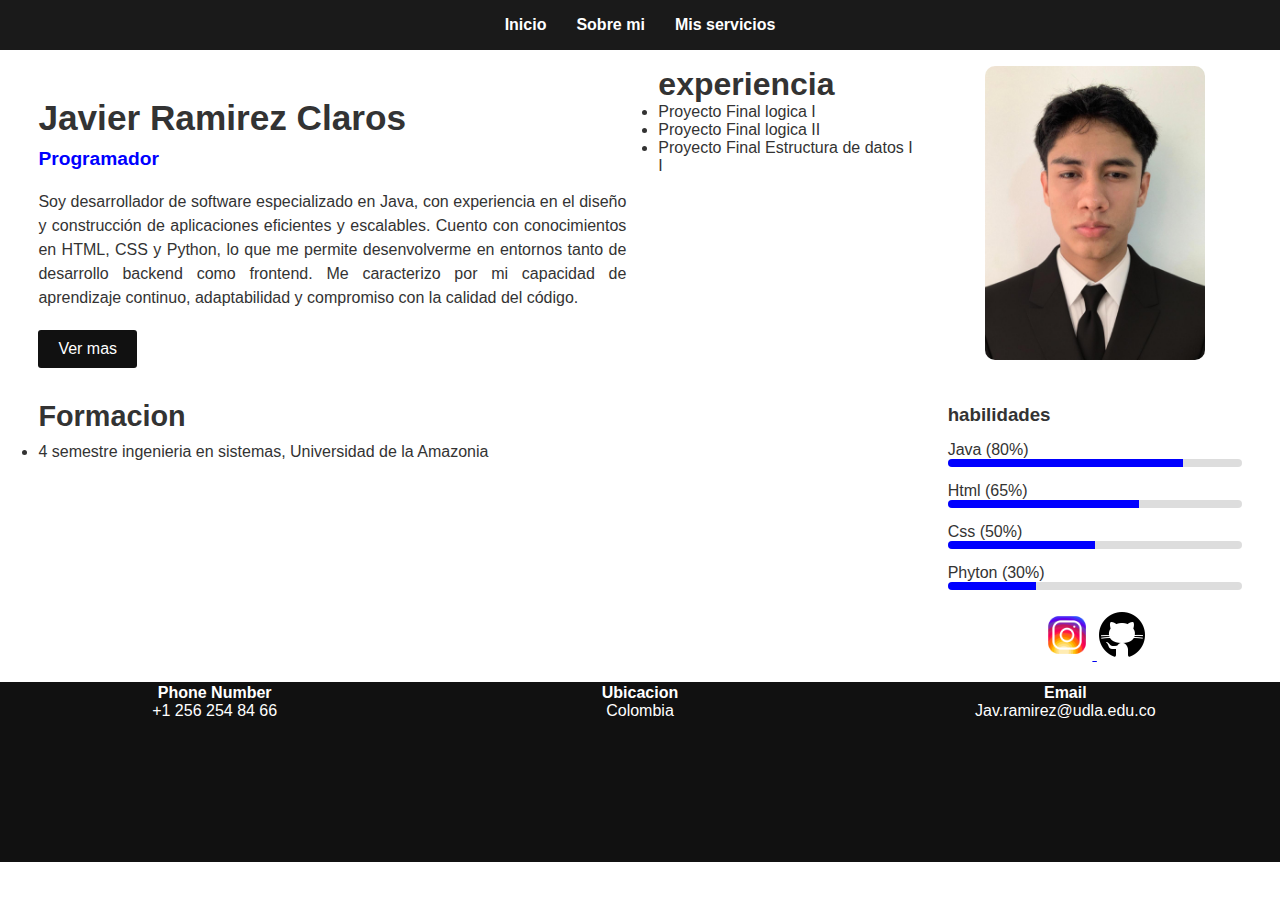
<file: index.html>
<!DOCTYPE html>
<html lang="es">

<head>
    <meta charset="UTF-8">
    <meta name="viewport" content="width=device-width, initial-scale=1.0">
    <title>Javier Ramirez</title>
    <link rel="stylesheet" href="./css/style.css">
</head>

<body>
 <header>
        <nav>
            <ul>
                <li><a href="./index.html">Inicio</a></li>
                <li><a href="./Sobremi.html">Sobre mi</a></li>
                <li><a href="./MisServicios.html">Mis servicios</a></li>
              
            </ul>
        </nav>
    </header>
    
    <main>
        <div class="left-content">
            <section class="Inicio">
                <h1>Javier Ramirez Claros</h1>
                <h2>Programador</h2>
                <p>Soy desarrollador de software especializado en Java, con experiencia en el diseño y construcción de
                    aplicaciones eficientes y escalables. Cuento con conocimientos en HTML, CSS y Python, lo que me permite
                    desenvolverme en entornos tanto de desarrollo backend como frontend. Me caracterizo por mi capacidad de
                    aprendizaje continuo, adaptabilidad y compromiso con la calidad del código.</p>
                <a href="./MisServicios.html" class="btn">Ver mas</a>
            </section>
            
            <section class="Formacion">
                <h1>Formacion</h1>
                <li>4 semestre ingenieria en sistemas, Universidad de la Amazonia </li>
            </section>
        </div>
        
        <section class="Experiencia">
            <h1>experiencia</h1>
            <li>Proyecto Final logica I</li>
            <li>Proyecto Final logica II</li>
            <li>Proyecto Final Estructura de datos I I</li>
        </section>
        
        <aside>
            <div class="foto">
                <img src="../img/foto.curriculo.jpg" alt="Foto de Javier">
            </div>
            <div class="habilidades">
                <h3>habilidades</h3>
                <p>Java (80%)</p>
                <div class="bar"><span style="width:80%"></span></div>
                <p>Html (65%)</p>
                <div class="bar"><span style="width:65%"></span></div>
                <p>Css (50%)</p>
                <div class="bar"><span style="width:50%"></span></div>
                <p>Phyton (30%)</p>
                <div class="bar"><span style="width:30%"></span></div>
            </div>
            <div class="Contacto">
                <a href="https://www.instagram.com/javier_ramirxz/?utm_source=ig_web_button_share_sheet" target="_blank">
                    <img src="../img/favicon ig.png" width="50px" height="50px" alt="Perfil de instagram de Javier">
                </a>
                <a href="https://github.com/Boss444S" target="_blank">
                    <img src="../img/favicon git.png" width="50px" height="50px" alt="Cuenta de git de Javier">
                </a>
            </div>
        </aside>
    </main>
    
    <footer>
        <div class="footer-box">
            <p><strong> Phone Number</strong><br> +1 256 254 84 66</p>
        </div>
        <div class="footer-box">
            <p><strong> Ubicacion</strong><br> Colombia</p>
        </div>
        <div class="footer-box">
            <p><strong> Email</strong><br> Jav.ramirez@udla.edu.co</p>
        </div>
    </footer>
</body>

</html>
</file>
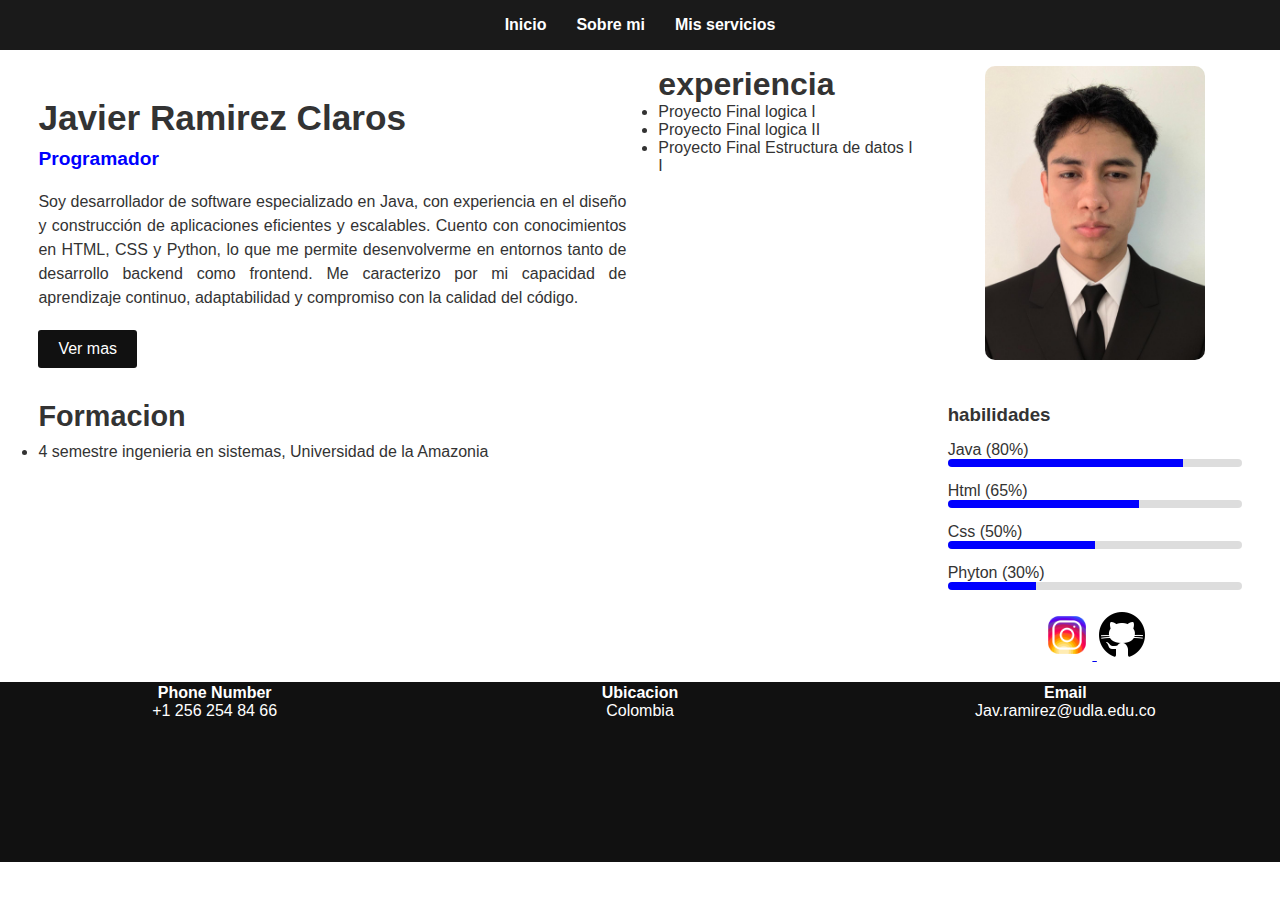
<file: html/index.html>
<!DOCTYPE html>
<html lang="es">

<head>
    <meta charset="UTF-8">
    <meta name="viewport" content="width=device-width, initial-scale=1.0">
    <title>Javier Ramirez</title>
    <link rel="stylesheet" href="../style.css">
</head>

<body>
 <header>
        <nav>
            <ul>
                <li><a href="./index.html">Inicio</a></li>
                <li><a href="./Sobremi.html">Sobre mi</a></li>
                <li><a href="./MisServicios.html">Mis servicios</a></li>
              
            </ul>
        </nav>
    </header>
    
    <main>
        <div class="left-content">
            <section class="Inicio">
                <h1>Javier Ramirez Claros</h1>
                <h2>Programador</h2>
                <p>Soy desarrollador de software especializado en Java, con experiencia en el diseño y construcción de
                    aplicaciones eficientes y escalables. Cuento con conocimientos en HTML, CSS y Python, lo que me permite
                    desenvolverme en entornos tanto de desarrollo backend como frontend. Me caracterizo por mi capacidad de
                    aprendizaje continuo, adaptabilidad y compromiso con la calidad del código.</p>
                <a href="./MisServicios.html" class="btn">Ver mas</a>
            </section>
            
            <section class="Formacion">
                <h1>Formacion</h1>
                <li>4 semestre ingenieria en sistemas, Universidad de la Amazonia </li>
            </section>
        </div>
        
        <section class="Experiencia">
            <h1>experiencia</h1>
            <li>Proyecto Final logica I</li>
            <li>Proyecto Final logica II</li>
            <li>Proyecto Final Estructura de datos I I</li>
        </section>
        
        <aside>
            <div class="foto">
                <img src="../img/foto.curriculo.jpg" alt="Foto de Javier">
            </div>
            <div class="habilidades">
                <h3>habilidades</h3>
                <p>Java (80%)</p>
                <div class="bar"><span style="width:80%"></span></div>
                <p>Html (65%)</p>
                <div class="bar"><span style="width:65%"></span></div>
                <p>Css (50%)</p>
                <div class="bar"><span style="width:50%"></span></div>
                <p>Phyton (30%)</p>
                <div class="bar"><span style="width:30%"></span></div>
            </div>
            <div class="Contacto">
                <a href="https://www.instagram.com/javier_ramirxz/?utm_source=ig_web_button_share_sheet" target="_blank">
                    <img src="../img/favicon ig.png" width="50px" height="50px" alt="Perfil de instagram de Javier">
                </a>
                <a href="https://github.com/Boss444S" target="_blank">
                    <img src="../img/favicon git.png" width="50px" height="50px" alt="Cuenta de git de Javier">
                </a>
            </div>
        </aside>
    </main>
    
    <footer>
        <div class="footer-box">
            <p><strong> Phone Number</strong><br> +1 256 254 84 66</p>
        </div>
        <div class="footer-box">
            <p><strong> Ubicacion</strong><br> Colombia</p>
        </div>
        <div class="footer-box">
            <p><strong> Email</strong><br> Jav.ramirez@udla.edu.co</p>
        </div>
    </footer>
</body>

</html>
</file>
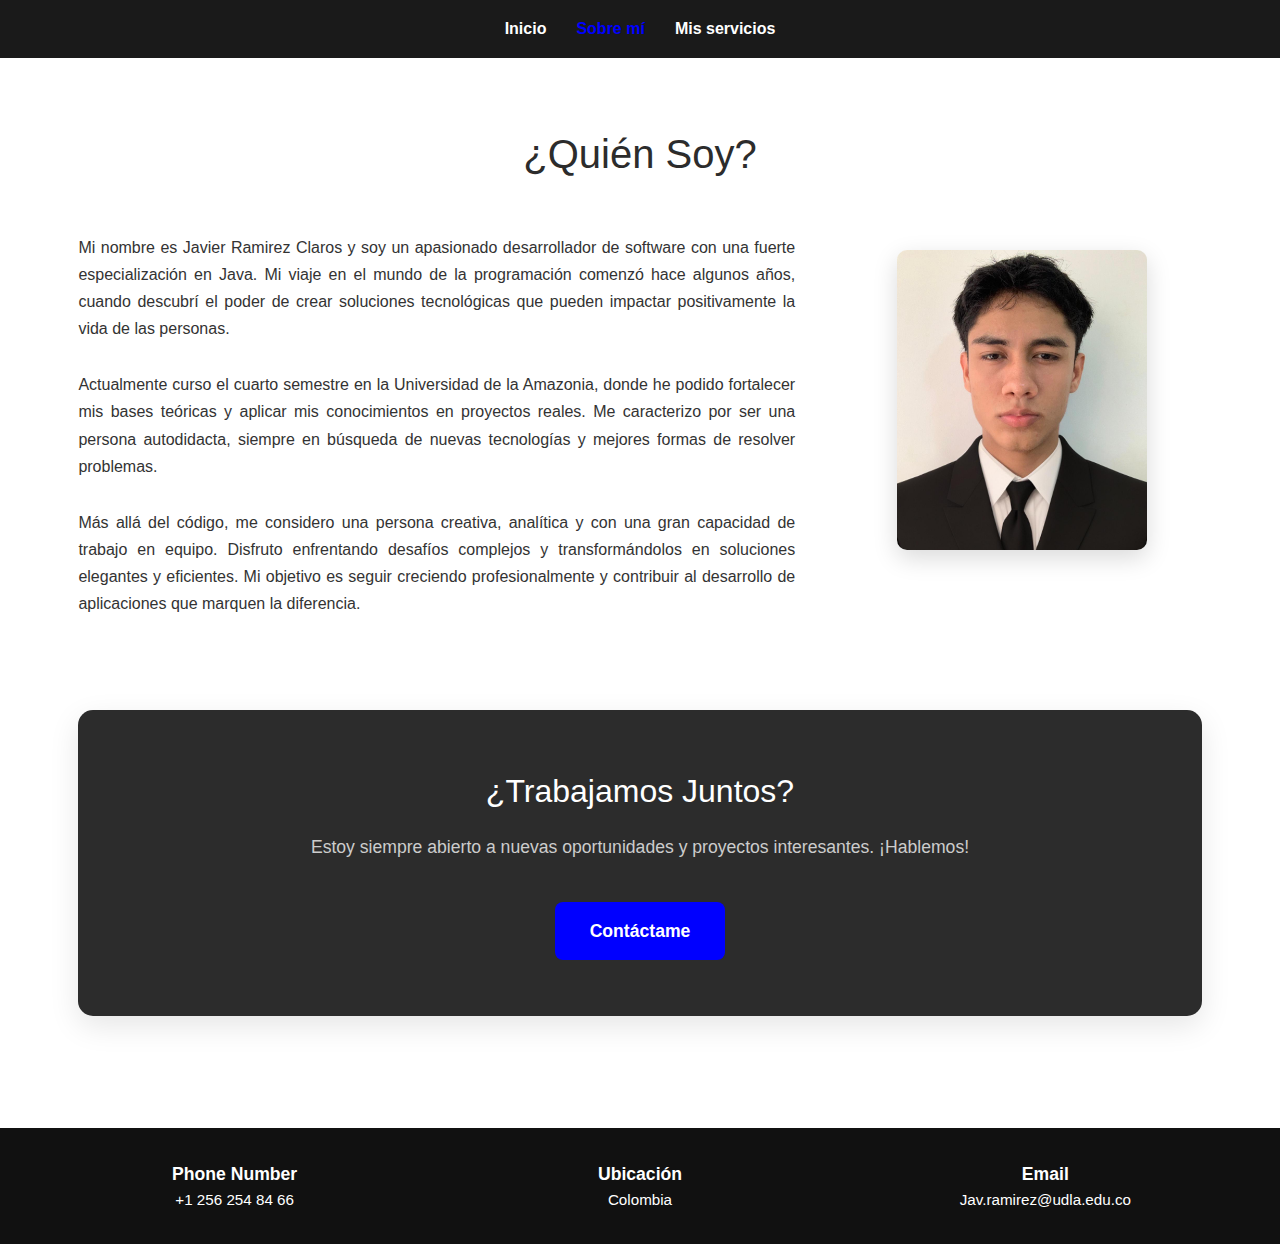
<file: Sobremi.html>
<!DOCTYPE html>
<html lang="es">
<head>
    <meta charset="UTF-8">
    <meta name="viewport" content="width=device-width, initial-scale=1.0">
    <title>Sobre mi</title>
    <link rel="stylesheet" href="./css/sobremi.css">
</head>
<body>
 <header>
        <nav>
            <ul>
                <li><a href="./index.html">Inicio</a></li>
                <li><a href="./Sobremi.html" style="color: #0000ff;">Sobre mí</a></li>
                <li><a href="./MisServicios.html">Mis servicios</a></li>
              
            </ul>
        </nav>
    </header>

    <main>
        <!-- Sección: Quién Soy -->
        <h1 class="section-title">¿Quién Soy?</h1>
                
        <div class="about-content">
            <div class="text-content">
                <p>Mi nombre es Javier Ramirez Claros y soy un apasionado desarrollador de software con una fuerte especialización en Java. Mi viaje en el mundo de la programación comenzó hace algunos años, cuando descubrí el poder de crear soluciones tecnológicas que pueden impactar positivamente la vida de las personas.</p>
                                
                <p>Actualmente curso el cuarto semestre en la Universidad de la Amazonia, donde he podido fortalecer mis bases teóricas y aplicar mis conocimientos en proyectos reales. Me caracterizo por ser una persona autodidacta, siempre en búsqueda de nuevas tecnologías y mejores formas de resolver problemas.</p>
                                
                <p>Más allá del código, me considero una persona creativa, analítica y con una gran capacidad de trabajo en equipo. Disfruto enfrentando desafíos complejos y transformándolos en soluciones elegantes y eficientes. Mi objetivo es seguir creciendo profesionalmente y contribuir al desarrollo de aplicaciones que marquen la diferencia.</p>
            </div>
                        
            <div class="profile-image">
                <img src="../img/foto.curriculo.jpg" alt="Javier Ramirez Claros">
            </div>
        </div>

        <!-- Call to Action -->
        <div class="cta-section">
            <h2>¿Trabajamos Juntos?</h2>
            <p>Estoy siempre abierto a nuevas oportunidades y proyectos interesantes. ¡Hablemos!</p>
            <a href="https://wa.me/+573123478562" class="btn">Contáctame</a>
        </div>
    </main>

    <footer>
        <div class="footer-box">
            <p><strong>Phone Number</strong><br> +1 256 254 84 66</p>
        </div>
        <div class="footer-box">
            <p><strong>Ubicación</strong><br> Colombia</p>
        </div>
        <div class="footer-box">
            <p><strong>Email</strong><br> Jav.ramirez@udla.edu.co</p>
        </div>
    </footer>
</body>
</html>
</file>
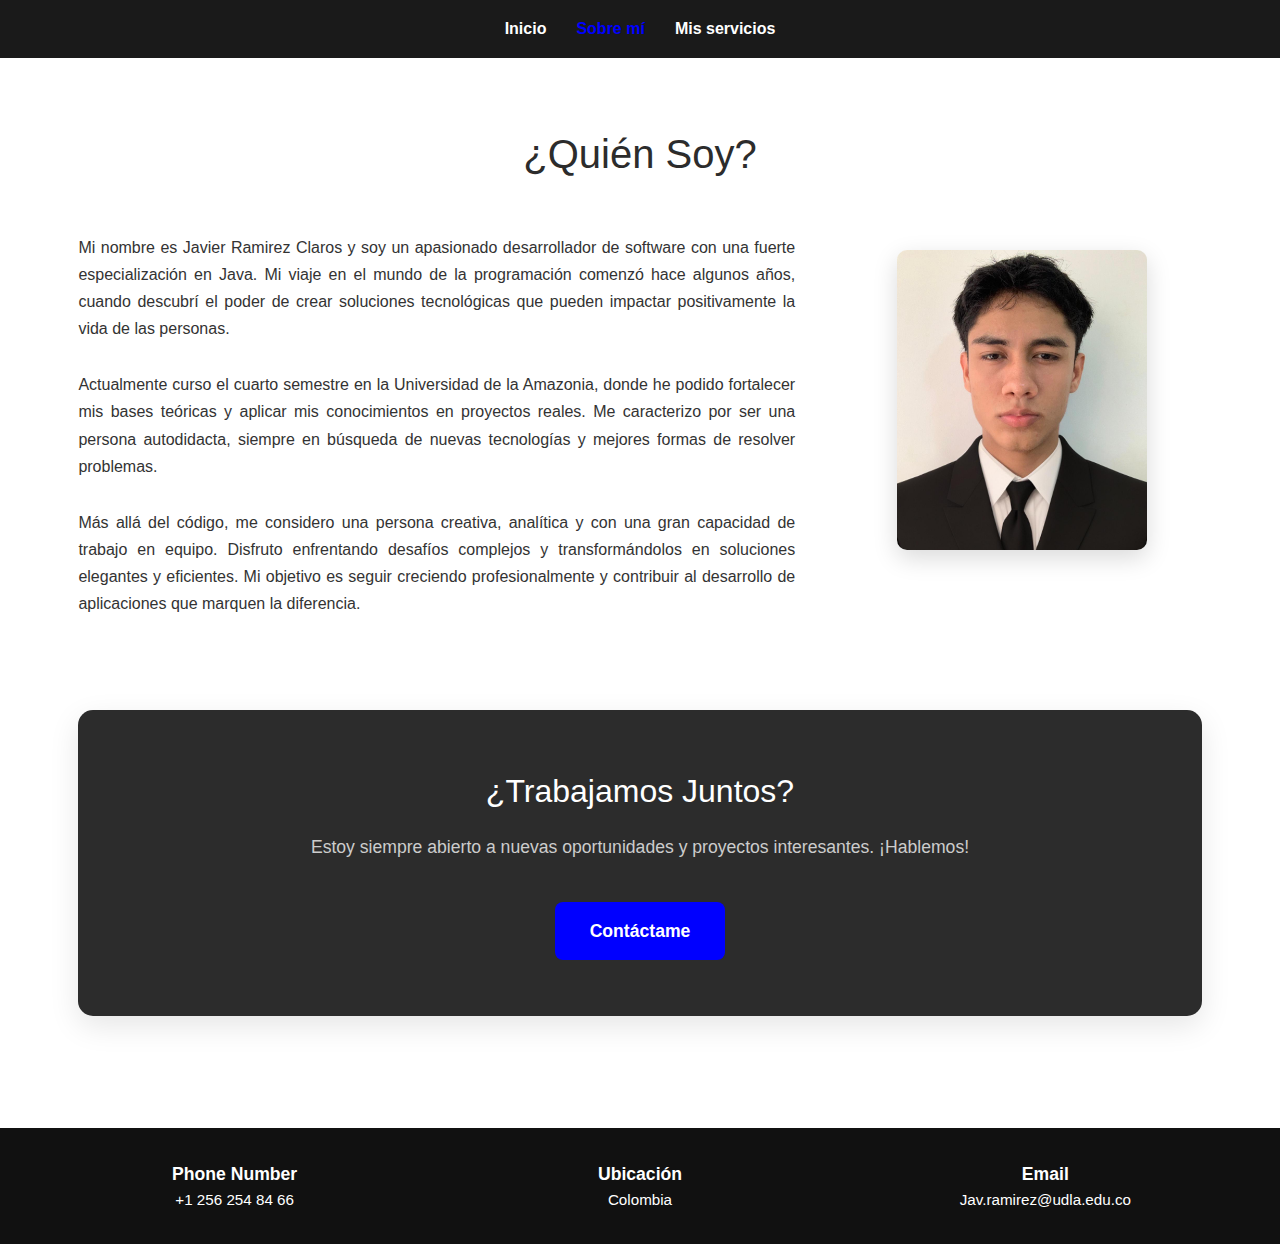
<file: html/Sobremi.html>
<!DOCTYPE html>
<html lang="es">
<head>
    <meta charset="UTF-8">
    <meta name="viewport" content="width=device-width, initial-scale=1.0">
    <title>Sobre mi</title>
    <link rel="stylesheet" href="./sobremi.css">
</head>
<body>
 <header>
        <nav>
            <ul>
                <li><a href="../index.html">Inicio</a></li>
                <li><a href="./Sobremi.html" style="color: #0000ff;">Sobre mí</a></li>
                <li><a href="./MisServicios.html">Mis servicios</a></li>
              
            </ul>
        </nav>
    </header>

    <main>
        <!-- Sección: Quién Soy -->
        <h1 class="section-title">¿Quién Soy?</h1>
                
        <div class="about-content">
            <div class="text-content">
                <p>Mi nombre es Javier Ramirez Claros y soy un apasionado desarrollador de software con una fuerte especialización en Java. Mi viaje en el mundo de la programación comenzó hace algunos años, cuando descubrí el poder de crear soluciones tecnológicas que pueden impactar positivamente la vida de las personas.</p>
                                
                <p>Actualmente curso el cuarto semestre en la Universidad de la Amazonia, donde he podido fortalecer mis bases teóricas y aplicar mis conocimientos en proyectos reales. Me caracterizo por ser una persona autodidacta, siempre en búsqueda de nuevas tecnologías y mejores formas de resolver problemas.</p>
                                
                <p>Más allá del código, me considero una persona creativa, analítica y con una gran capacidad de trabajo en equipo. Disfruto enfrentando desafíos complejos y transformándolos en soluciones elegantes y eficientes. Mi objetivo es seguir creciendo profesionalmente y contribuir al desarrollo de aplicaciones que marquen la diferencia.</p>
            </div>
                        
            <div class="profile-image">
                <img src="../img/foto.curriculo.jpg" alt="Javier Ramirez Claros">
            </div>
        </div>

        <!-- Call to Action -->
        <div class="cta-section">
            <h2>¿Trabajamos Juntos?</h2>
            <p>Estoy siempre abierto a nuevas oportunidades y proyectos interesantes. ¡Hablemos!</p>
            <a href="https://wa.me/+573123478562" class="btn">Contáctame</a>
        </div>
    </main>

    <footer>
        <div class="footer-box">
            <p><strong>Phone Number</strong><br> +1 256 254 84 66</p>
        </div>
        <div class="footer-box">
            <p><strong>Ubicación</strong><br> Colombia</p>
        </div>
        <div class="footer-box">
            <p><strong>Email</strong><br> Jav.ramirez@udla.edu.co</p>
        </div>
    </footer>
</body>
</html>
</file>
<file: css/style.css>
* {
            margin: 0;
            padding: 0;
            box-sizing: border-box;
        }
        
        body {
            font-family: Arial, sans-serif;
            background: #fff;
            color: #333;
            height: 100vh;
            width: 100vw;
        }
        
        header {
            background-color: #1A1A1A;
        }
        
        nav ul {
            display: flex;
            justify-content: center;
            list-style: none;
            padding: 1rem;
        }
        
        nav ul li {
            text-decoration: none;
            color: #ffffff;
            font-weight: bold;
            transition: 0.3s;
            margin: 0 15px;
        }
        
        nav ul li a {
            text-decoration: none;
            color: #ffffff;
            font-weight: bold;
            transition: 0.3s;
        }
        
        nav ul li a:hover {
            color: #0000ff;
        }
        
        main {
            display: flex;
            justify-content: space-between;
            padding: 1rem 3%;
            align-items: flex-start;
            gap: 2rem;
        }
        
        .left-content {
            width: 50%;
        }
        
        .Inicio {
            padding-top: 2rem;
        }
        
        .Inicio h1 {
            font-size: 2.2rem;
            margin-bottom: 10px;
        }
        
        .Inicio h2 {
            color: #0000ff;
            font-size: 1.2rem;
            margin-bottom: 20px;
        }
        
        .Inicio p {
            margin-bottom: 20px;
            line-height: 1.5;
            text-align: justify;
        }
        
        .btn {
            display: inline-block;
            background: #111;
            color: #fff;
            padding: 10px 20px;
            text-decoration: none;
            border-radius: 3px;
            transition: 0.3s;
        }
        
        .btn:hover {
            background: #0000ff;
            color: #fff;
        }
        
        .Formacion {
            margin-top: 2rem;
        }
        
        .Formacion h1 {
            font-size: 1.8rem;
            margin-bottom: 10px;
        }
        
        .Formacion p {
            line-height: 1.5;
        }
        
        .experiencia {
            width: 25%;
            padding-top: 2rem;
        }
        
        .experiencia h1 {
            font-size: 1.8rem;
            margin-bottom: 10px;
        }
        
        aside {
            width: 25%;
            text-align: center;
        }
        
        .foto img {
            width: 220px;
            border-radius: 10px;
            margin-bottom: 20px;
        }
        
        .habilidades {
            text-align: left;
            margin-top: 20px;
        }
        
        .habilidades h3 {
            margin-bottom: 15px;
        }
        
        .bar {
            background: #ddd;
            height: 8px;
            border-radius: 5px;
            margin-bottom: 15px;
            overflow: hidden;
        }
        
        .bar span {
            display: block;
            height: 100%;
            background: #0000ff;
        }
        
        .Contacto {
            margin-top: 20px;
        }
        
        footer {
            height: 20%;
            width: 100%;
            background: #111;
            color: #fff;
            display: flex;
            justify-content: space-around;
            padding: 2px;
            margin-top: 2px;
            text-align: center;
        }
        
        .footer-box {
            width: 30%;
        }
        @media (max-width: 480px) {
    nav ul {
        flex-direction: column;
        align-items: center;
    }
    
    nav ul li {
        margin: 5px 0;
    }
    
    main {
        padding: 1rem 2%;
    }
    
    .Inicio {
        padding-top: 1rem;
    }
    
    .Inicio h1 {
        font-size: 1.5rem;
    }
    
    .Inicio h2 {
        font-size: 1rem;
    }
    
    .Formacion h1, 
    .experiencia h1 {
        font-size: 1.4rem;
    }
    
    .foto img {
        width: 180px;
    }
    
    .btn {
        padding: 8px 15px;
        font-size: 0.9rem;
    }
}
</file>
<file: style.css>
* {
            margin: 0;
            padding: 0;
            box-sizing: border-box;
        }
        
        body {
            font-family: Arial, sans-serif;
            background: #fff;
            color: #333;
            height: 100vh;
            width: 100vw;
        }
        
        header {
            background-color: #1A1A1A;
        }
        
        nav ul {
            display: flex;
            justify-content: center;
            list-style: none;
            padding: 1rem;
        }
        
        nav ul li {
            text-decoration: none;
            color: #ffffff;
            font-weight: bold;
            transition: 0.3s;
            margin: 0 15px;
        }
        
        nav ul li a {
            text-decoration: none;
            color: #ffffff;
            font-weight: bold;
            transition: 0.3s;
        }
        
        nav ul li a:hover {
            color: #0000ff;
        }
        
        main {
            display: flex;
            justify-content: space-between;
            padding: 1rem 3%;
            align-items: flex-start;
            gap: 2rem;
        }
        
        .left-content {
            width: 50%;
        }
        
        .Inicio {
            padding-top: 2rem;
        }
        
        .Inicio h1 {
            font-size: 2.2rem;
            margin-bottom: 10px;
        }
        
        .Inicio h2 {
            color: #0000ff;
            font-size: 1.2rem;
            margin-bottom: 20px;
        }
        
        .Inicio p {
            margin-bottom: 20px;
            line-height: 1.5;
            text-align: justify;
        }
        
        .btn {
            display: inline-block;
            background: #111;
            color: #fff;
            padding: 10px 20px;
            text-decoration: none;
            border-radius: 3px;
            transition: 0.3s;
        }
        
        .btn:hover {
            background: #0000ff;
            color: #fff;
        }
        
        .Formacion {
            margin-top: 2rem;
        }
        
        .Formacion h1 {
            font-size: 1.8rem;
            margin-bottom: 10px;
        }
        
        .Formacion p {
            line-height: 1.5;
        }
        
        .experiencia {
            width: 25%;
            padding-top: 2rem;
        }
        
        .experiencia h1 {
            font-size: 1.8rem;
            margin-bottom: 10px;
        }
        
        aside {
            width: 25%;
            text-align: center;
        }
        
        .foto img {
            width: 220px;
            border-radius: 10px;
            margin-bottom: 20px;
        }
        
        .habilidades {
            text-align: left;
            margin-top: 20px;
        }
        
        .habilidades h3 {
            margin-bottom: 15px;
        }
        
        .bar {
            background: #ddd;
            height: 8px;
            border-radius: 5px;
            margin-bottom: 15px;
            overflow: hidden;
        }
        
        .bar span {
            display: block;
            height: 100%;
            background: #0000ff;
        }
        
        .Contacto {
            margin-top: 20px;
        }
        
        footer {
            height: 20%;
            width: 100%;
            background: #111;
            color: #fff;
            display: flex;
            justify-content: space-around;
            padding: 2px;
            margin-top: 2px;
            text-align: center;
        }
        
        .footer-box {
            width: 30%;
        }
</file>
<file: css/sobremi.css>
* {
            margin: 0;
            padding: 0;
            box-sizing: border-box;
        }
        
        body {
            font-family: Arial, sans-serif;
            background: #fff;
            color: #333;
            line-height: 1.6;
        }
        
        header {
            background-color: #1A1A1A;
        }
        
        nav ul {
            display: flex;
            justify-content: center;
            list-style: none;
            padding: 1rem;
        }
        
        nav ul li {
            margin: 0 15px;
        }
        
        nav ul li a {
            text-decoration: none;
            color: #ffffff;
            font-weight: bold;
            transition: 0.3s;
        }
        
        nav ul li a:hover {
            color: #0000ff;
        }
        
        /* Main Content */
        main {
            max-width: 1200px;
            margin: 0 auto;
            padding: 4rem 3%;
        }
        
        .section-title {
            font-size: 2.5rem;
            color: #2c2c2c;
            margin-bottom: 3rem;
            text-align: center;
            font-weight: normal;
        }
        
        .about-content {
            display: flex;
            gap: 3rem;
            align-items: flex-start;
            margin-bottom: 4rem;
        }
        
        .text-content {
            flex: 2;
        }
        
        .text-content p {
            margin-bottom: 1.8rem;
            text-align: justify;
            font-size: 1rem;
            color: #333;
            line-height: 1.7;
        }
        
        .profile-image {
            flex: 1;
            display: flex;
            justify-content: center;
            align-items: flex-start;
            padding-top: 1rem;
        }
        
        .profile-image img {
            width: 250px;
            height: 300px;
            object-fit: cover;
            border-radius: 10px;
            box-shadow: 0 8px 25px rgba(0,0,0,0.15);
        }
        
        /* CTA Section */
        .cta-section {
            background: #2c2c2c;
            color: white;
            padding: 3.5rem;
            text-align: center;
            border-radius: 15px;
            box-shadow: 0 10px 30px rgba(0,0,0,0.1);
            margin-top: 3rem;
        }
        
        .cta-section h2 {
            font-size: 2rem;
            margin-bottom: 1rem;
            font-weight: normal;
        }
        
        .cta-section p {
            margin-bottom: 2.5rem;
            font-size: 1.1rem;
            color: #ccc;
        }
        
        .btn {
            display: inline-block;
            background: #0000ff;
            color: #fff;
            padding: 15px 35px;
            text-decoration: none;
            border-radius: 8px;
            transition: all 0.3s ease;
            font-weight: bold;
            font-size: 1.1rem;
        }
        
        .btn:hover {
            background: #fff;
            color: #0000ff;
            transform: translateY(-3px);
            box-shadow: 0 8px 20px rgba(0,0,255,0.3);
        }
        
        footer {
            background: #111;
            color: #fff;
            display: flex;
            justify-content: space-around;
            padding: 2rem;
            text-align: center;
            margin-top: 3rem;
        }
        
        .footer-box {
            width: 30%;
        }
        
        .footer-box p {
            font-size: 0.95rem;
        }
        
        .footer-box strong {
            font-size: 1.1rem;
        }
        
        /* Responsive Design */
        @media (max-width: 768px) {
            .about-content {
                flex-direction: column;
                gap: 2rem;
            }
            
            .profile-image {
                order: -1;
            }
            
            .profile-image img {
                width: 200px;
                height: 240px;
            }
            
            .section-title {
                font-size: 2rem;
            }
            
            main {
                padding: 2rem 5%;
            }
            
            footer {
                flex-direction: column;
                gap: 1rem;
            }
            
            .footer-box {
                width: 100%;
            }
        }
</file>
<file: html/sobremi.css>
* {
            margin: 0;
            padding: 0;
            box-sizing: border-box;
        }
        
        body {
            font-family: Arial, sans-serif;
            background: #fff;
            color: #333;
            line-height: 1.6;
        }
        
        header {
            background-color: #1A1A1A;
        }
        
        nav ul {
            display: flex;
            justify-content: center;
            list-style: none;
            padding: 1rem;
        }
        
        nav ul li {
            margin: 0 15px;
        }
        
        nav ul li a {
            text-decoration: none;
            color: #ffffff;
            font-weight: bold;
            transition: 0.3s;
        }
        
        nav ul li a:hover {
            color: #0000ff;
        }
        
        /* Main Content */
        main {
            max-width: 1200px;
            margin: 0 auto;
            padding: 4rem 3%;
        }
        
        .section-title {
            font-size: 2.5rem;
            color: #2c2c2c;
            margin-bottom: 3rem;
            text-align: center;
            font-weight: normal;
        }
        
        .about-content {
            display: flex;
            gap: 3rem;
            align-items: flex-start;
            margin-bottom: 4rem;
        }
        
        .text-content {
            flex: 2;
        }
        
        .text-content p {
            margin-bottom: 1.8rem;
            text-align: justify;
            font-size: 1rem;
            color: #333;
            line-height: 1.7;
        }
        
        .profile-image {
            flex: 1;
            display: flex;
            justify-content: center;
            align-items: flex-start;
            padding-top: 1rem;
        }
        
        .profile-image img {
            width: 250px;
            height: 300px;
            object-fit: cover;
            border-radius: 10px;
            box-shadow: 0 8px 25px rgba(0,0,0,0.15);
        }
        
        /* CTA Section */
        .cta-section {
            background: #2c2c2c;
            color: white;
            padding: 3.5rem;
            text-align: center;
            border-radius: 15px;
            box-shadow: 0 10px 30px rgba(0,0,0,0.1);
            margin-top: 3rem;
        }
        
        .cta-section h2 {
            font-size: 2rem;
            margin-bottom: 1rem;
            font-weight: normal;
        }
        
        .cta-section p {
            margin-bottom: 2.5rem;
            font-size: 1.1rem;
            color: #ccc;
        }
        
        .btn {
            display: inline-block;
            background: #0000ff;
            color: #fff;
            padding: 15px 35px;
            text-decoration: none;
            border-radius: 8px;
            transition: all 0.3s ease;
            font-weight: bold;
            font-size: 1.1rem;
        }
        
        .btn:hover {
            background: #fff;
            color: #0000ff;
            transform: translateY(-3px);
            box-shadow: 0 8px 20px rgba(0,0,255,0.3);
        }
        
        footer {
            background: #111;
            color: #fff;
            display: flex;
            justify-content: space-around;
            padding: 2rem;
            text-align: center;
            margin-top: 3rem;
        }
        
        .footer-box {
            width: 30%;
        }
        
        .footer-box p {
            font-size: 0.95rem;
        }
        
        .footer-box strong {
            font-size: 1.1rem;
        }
        
        /* Responsive Design */
        @media (max-width: 768px) {
            .about-content {
                flex-direction: column;
                gap: 2rem;
            }
            
            .profile-image {
                order: -1;
            }
            
            .profile-image img {
                width: 200px;
                height: 240px;
            }
            
            .section-title {
                font-size: 2rem;
            }
            
            main {
                padding: 2rem 5%;
            }
            
            footer {
                flex-direction: column;
                gap: 1rem;
            }
            
            .footer-box {
                width: 100%;
            }
        }
</file>
